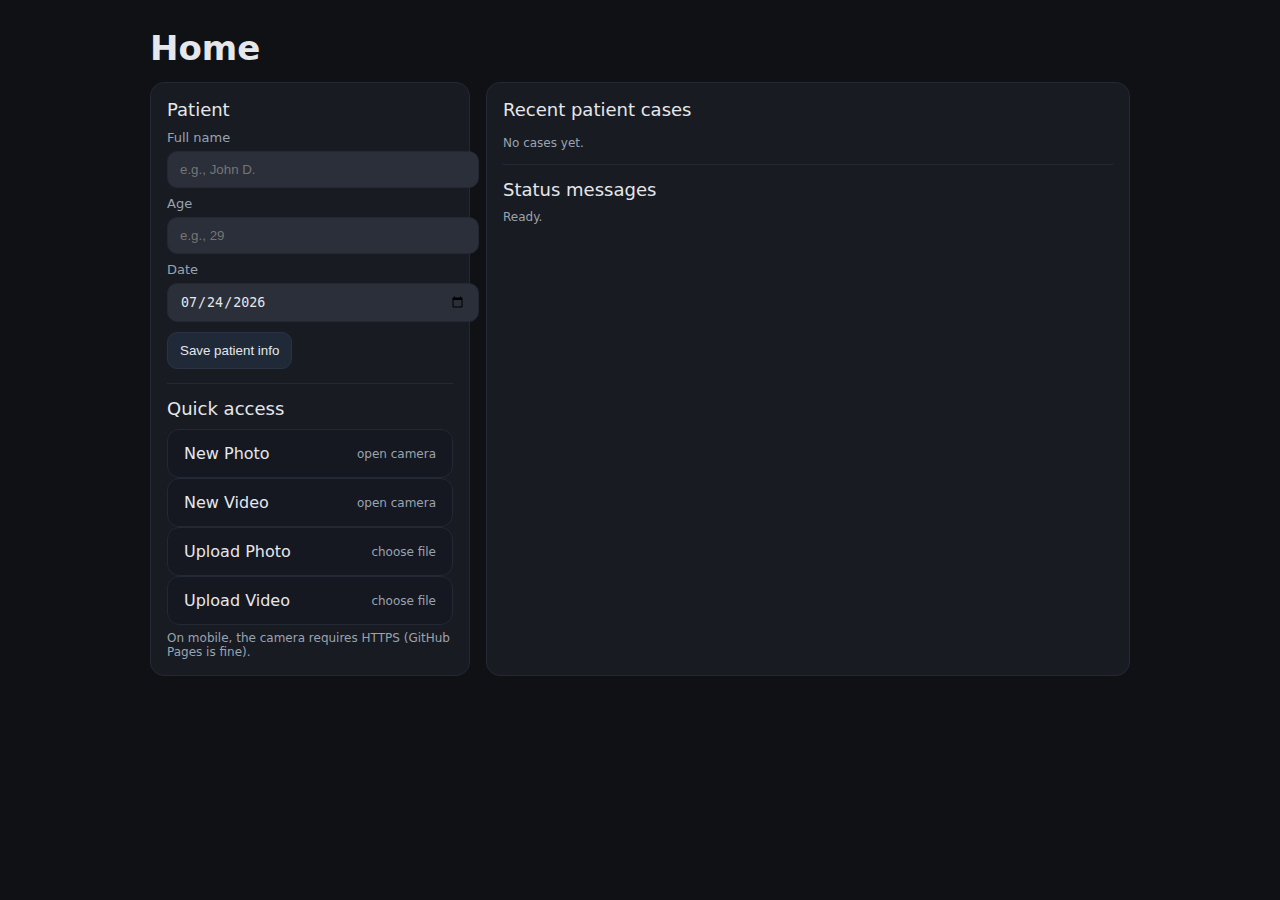
<file: index.html>
<!DOCTYPE html>
<html lang="en">
  <head>
    <meta charset="utf-8" />
    <meta name="viewport" content="width=device-width, initial-scale=1" />
    <title>TMJ App – Prototype</title>
    <style>
      :root {
        --bg: #0f1115;
        --panel: #181b22;
        --muted: #9aa3af;
        --text: #e5e7eb;
        --accent: #6ee7b7;
        --accent2: #93c5fd;
        --warn: #fbbf24;
        --ready: #60a5fa;
        --btn: #2a2f3a;
        --border: #232835;
      }
      html,
      body {
        margin: 0;
        padding: 0;
        background: var(--bg);
        color: var(--text);
        font-family: ui-sans-serif, system-ui, Segoe UI, Roboto, Helvetica,
          Arial;
      }
      .wrap {
        max-width: 980px;
        margin: 28px auto;
        padding: 0 16px;
      }
      h1 {
        font-size: 34px;
        margin: 0 0 14px;
      }
      .grid {
        display: grid;
        grid-template-columns: 1fr;
        gap: 16px;
      }
      @media (min-width: 860px) {
        .grid {
          grid-template-columns: 320px 1fr;
        }
      }
      .panel {
        background: var(--panel);
        border: 1px solid var(--border);
        border-radius: 14px;
        padding: 16px;
      }
      .title {
        font-size: 18px;
        margin: 0 0 10px;
      }
      label {
        display: block;
        font-size: 13px;
        color: var(--muted);
        margin: 8px 0 6px;
      }
      input,
      button,
      select {
        background: var(--btn);
        color: var(--text);
        border: 1px solid var(--border);
        border-radius: 10px;
        padding: 10px 12px;
      }
      input,
      select {
        width: 100%;
      }
      button {
        cursor: pointer;
      }
      button.primary {
        background: #1f2937;
        border-color: #2b3342;
      }
      .row {
        display: flex;
        gap: 10px;
        flex-wrap: wrap;
      }
      .quick a {
        display: flex;
        justify-content: space-between;
        align-items: center;
        background: #151821;
        border: 1px solid var(--border);
        padding: 14px 16px;
        border-radius: 12px;
        color: var(--text);
        text-decoration: none;
      }
      .quick a .hint {
        color: var(--muted);
        font-size: 12px;
      }
      .quick a:hover {
        border-color: #2b3342;
      }
      .badge {
        font-size: 12px;
        padding: 5px 8px;
        border-radius: 999px;
      }
      .await {
        background: #3a2e11;
        color: #facc15;
      }
      .ready {
        background: #12243d;
        color: #93c5fd;
      }
      .list {
        display: flex;
        flex-direction: column;
        gap: 10px;
      }
      .case {
        display: flex;
        gap: 12px;
        align-items: center;
        background: #141820;
        border: 1px solid var(--border);
        border-radius: 12px;
        padding: 10px;
      }
      .thumb {
        width: 60px;
        height: 60px;
        background: #000;
        border-radius: 8px;
        object-fit: cover;
      }
      .kvs {
        display: flex;
        gap: 10px;
        margin-top: 8px;
      }
      .muted {
        color: var(--muted);
      }
      .status {
        margin-left: auto;
      }
      .note {
        color: var(--muted);
        font-size: 12px;
        margin-top: 6px;
      }
      .sep {
        height: 1px;
        background: var(--border);
        margin: 14px 0;
      }

      /* Webcam modal */
      #camModal {
        position: fixed;
        inset: 0;
        background: rgba(0, 0, 0, 0.7);
        display: none;
        align-items: center;
        justify-content: center;
        z-index: 50;
      }
      #camBox {
        background: #111826;
        border: 1px solid #232835;
        border-radius: 12px;
        padding: 16px;
        width: min(720px, 92vw);
      }
      #camVideo {
        width: 100%;
        background: #000;
        border-radius: 8px;
      }
      #camBtns {
        display: flex;
        gap: 10px;
        margin-top: 10px;
      }
    </style>
  </head>
  <body>
    <div class="wrap">
      <h1>Home</h1>

      <div class="grid">
        <!-- LEFT: Patient + Quick access -->
        <div class="panel">
          <div class="title">Patient</div>
          <label>Full name</label>
          <input id="pName" placeholder="e.g., John D." />
          <label>Age</label>
          <input
            id="pAge"
            type="number"
            min="0"
            max="120"
            placeholder="e.g., 29"
          />
          <label>Date</label>
          <input id="pDate" type="date" />
          <div class="row" style="margin-top: 10px">
            <button id="savePatient" class="primary">Save patient info</button>
            <span id="saveMsg" class="note"></span>
          </div>

          <div class="sep"></div>
          <div class="title" style="margin-top: 4px">Quick access</div>
          <div class="quick">
            <a href="#" id="newPhoto"
              ><span>New Photo</span><span class="hint">open camera</span></a
            >
            <a href="#" id="newVideo"
              ><span>New Video</span><span class="hint">open camera</span></a
            >
            <a href="#" id="uploadPhoto"
              ><span>Upload Photo</span><span class="hint">choose file</span></a
            >
            <a href="#" id="uploadVideo"
              ><span>Upload Video</span><span class="hint">choose file</span></a
            >
          </div>

          <!-- Hidden inputs for mobile native camera & uploads -->
          <input
            id="photoPicker"
            type="file"
            accept="image/*"
            capture="environment"
            style="display: none"
          />
          <input
            id="videoPicker"
            type="file"
            accept="video/*"
            capture="environment"
            style="display: none"
          />
          <input
            id="photoUpload"
            type="file"
            accept="image/*"
            style="display: none"
          />
          <input
            id="videoUpload"
            type="file"
            accept="video/*"
            style="display: none"
          />
          <div class="note">
            On mobile, the camera requires HTTPS (GitHub Pages is fine).
          </div>
        </div>

        <!-- RIGHT: Recent cases + Messages -->
        <div class="panel">
          <div class="title">Recent patient cases</div>
          <div id="caseList" class="list"></div>

          <div class="sep"></div>
          <div class="title">Status messages</div>
          <div id="messages" class="note">Ready.</div>
        </div>
      </div>
    </div>

    <!-- Webcam modal (desktop) -->
    <div id="camModal">
      <div id="camBox">
        <div style="font-weight: 600; margin-bottom: 8px">Camera</div>
        <video id="camVideo" autoplay playsinline muted></video>
        <div id="camBtns">
          <button id="snapPhoto">Capture photo</button>
          <button id="startRec">Start recording</button>
          <button id="stopRec" disabled>Stop</button>
          <button id="closeCam">Close</button>
        </div>
      </div>
    </div>

    <script src="app.js"></script>
  </body>
</html>
</file>
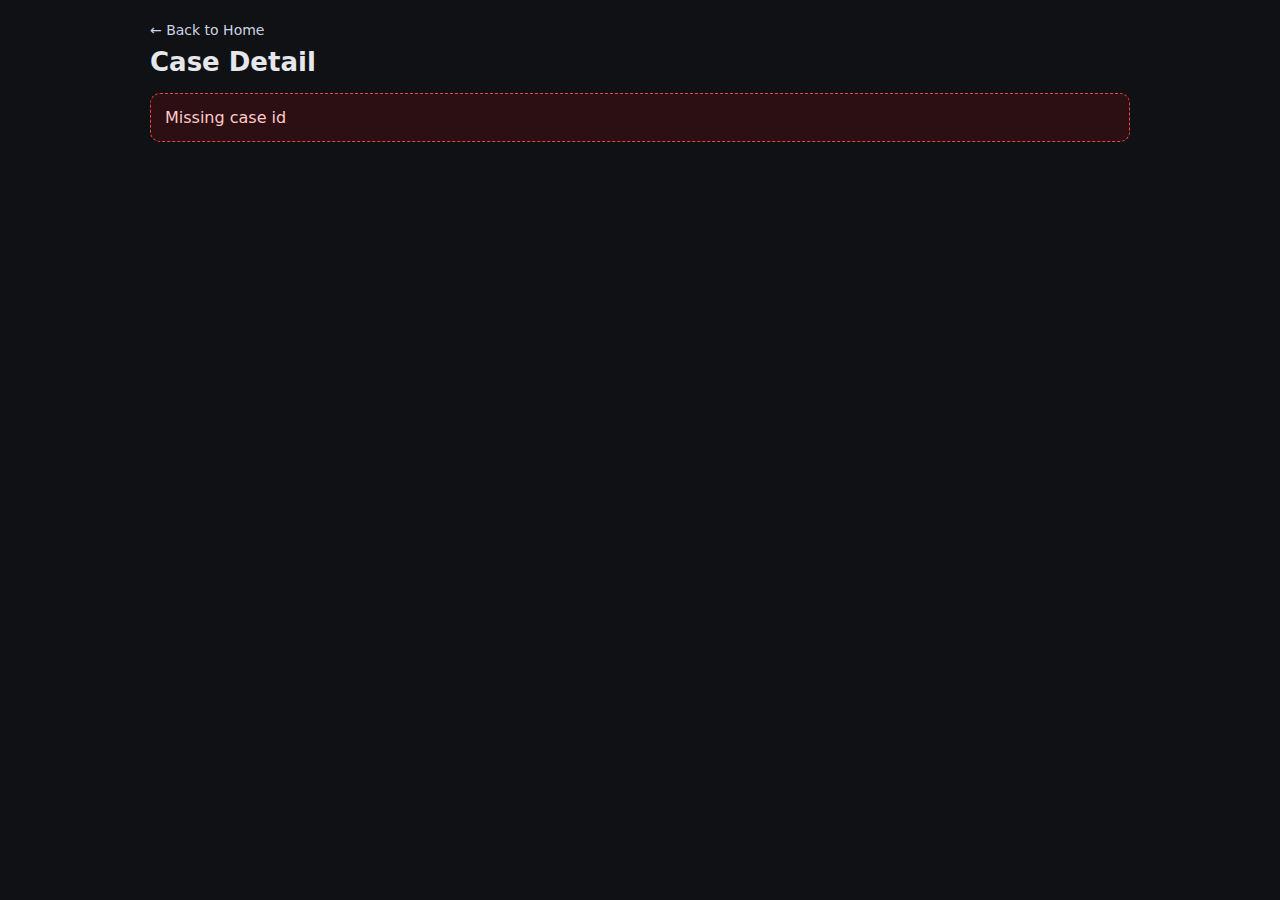
<file: case.html>
<!DOCTYPE html>
<html lang="en">
  <head>
    <meta charset="utf-8" />
    <meta name="viewport" content="width=device-width, initial-scale=1" />
    <title>Case Detail</title>
    <link rel="stylesheet" href="case.css" />
  </head>

  <body>
    <div class="wrap">
      <a href="index.html" class="back">← Back to Home</a>
      <h1>Case Detail</h1>

      <div id="errorBox" class="error" style="display: none"></div>

      <div class="grid" id="content" style="display: none">
        <!-- LEFT: media viewer -->
        <div class="panel">
          <div class="title">Media</div>
          <div id="mediaBox" class="mediaBox">
            <span class="muted">Loading…</span>
          </div>
          <div id="meta" class="meta"></div>

          <div class="btnRow">
            <button id="runAnalysis" class="small ok" style="display: none">
              Analyze case
            </button>

            <button id="btnCalibrate" class="small ok" style="display: none">
              Calibrate
            </button>
            <span id="calibMsg" class="saved"></span>

            <span id="anMsg" class="saved"></span>
            <div style="flex: 1"></div>
            <button id="deleteCase" class="small danger">Delete Case</button>
          </div>

          <div
            id="analysisBlock"
            class="panel"
            style="margin-top: 16px; display: none"
          >
            <div class="title">Analysis</div>
            <div id="anNums" class="muted" style="margin-bottom: 10px"></div>
            <div
              id="anGrid"
              style="display: grid; grid-template-columns: 1fr 1fr; gap: 10px"
            ></div>
          </div>
        </div>

        <!-- RIGHT: observations -->
        <div class="panel">
          <div class="title">Add clinical observations</div>

          <div class="title" style="margin-top: 4px; margin-bottom: 4px">
            Clicks at Opening / Closing
          </div>

          <div class="threeCols">
            <div class="clickBox">
              <div class="subHeader">Left</div>
              <label class="subLabel">Clicks</label>
              <input
                id="obsClicksLeft"
                type="number"
                min="0"
                step="1"
                placeholder="0"
              />
              <label class="subLabel">Sound</label>
              <div
                class="seg smallSeg"
                role="radiogroup"
                aria-label="Click sound left"
              >
                <input
                  type="radio"
                  id="soundLeftNone"
                  name="soundLeft"
                  value="none"
                /><label for="soundLeftNone">None</label>
                <input
                  type="radio"
                  id="soundLeftClear"
                  name="soundLeft"
                  value="clear"
                /><label for="soundLeftClear">Clear</label>
                <input
                  type="radio"
                  id="soundLeftDiscreet"
                  name="soundLeft"
                  value="discreet"
                /><label for="soundLeftDiscreet">Discreet</label>
              </div>
            </div>

            <div class="clickBox">
              <div class="subHeader">Right</div>
              <label class="subLabel">Clicks</label>
              <input
                id="obsClicksRight"
                type="number"
                min="0"
                step="1"
                placeholder="0"
              />
              <label class="subLabel">Sound</label>
              <div
                class="seg smallSeg"
                role="radiogroup"
                aria-label="Click sound right"
              >
                <input
                  type="radio"
                  id="soundRightNone"
                  name="soundRight"
                  value="none"
                /><label for="soundRightNone">None</label>
                <input
                  type="radio"
                  id="soundRightClear"
                  name="soundRight"
                  value="clear"
                /><label for="soundRightClear">Clear</label>
                <input
                  type="radio"
                  id="soundRightDiscreet"
                  name="soundRight"
                  value="discreet"
                /><label for="soundRightDiscreet">Discreet</label>
              </div>
            </div>

            <div class="clickBox">
              <div class="subHeader">Both</div>
              <label class="subLabel">Clicks</label>
              <input
                id="obsClicksBoth"
                type="number"
                min="0"
                step="1"
                placeholder="0"
              />
              <label class="subLabel">Sound</label>
              <div
                class="seg smallSeg"
                role="radiogroup"
                aria-label="Click sound both"
              >
                <input
                  type="radio"
                  id="soundBothNone"
                  name="soundBoth"
                  value="none"
                /><label for="soundBothNone">None</label>
                <input
                  type="radio"
                  id="soundBothClear"
                  name="soundBoth"
                  value="clear"
                /><label for="soundBothClear">Clear</label>
                <input
                  type="radio"
                  id="soundBothDiscreet"
                  name="soundBoth"
                  value="discreet"
                /><label for="soundBothDiscreet">Discreet</label>
              </div>
            </div>
          </div>

          <label>Central incisors width (mm)</label>
          <input
            id="obsWidth"
            type="number"
            min="0"
            step="0.1"
            placeholder="e.g., 8.5"
          />

          <label style="margin-top: 12px">Notes</label>
          <textarea
            id="obsNotes"
            placeholder="Add any additional observations..."
          ></textarea>

          <div class="btnRow">
            <button id="saveObs" class="ok">Save observations</button>
            <span id="saveMsg" class="saved"></span>
          </div>
        </div>
      </div>
    </div>

    <!-- IMPORTANT: only one script -->
    <script src="case.js" defer></script>
  </body>
</html>
</file>
<file: case.css>
:root {
  --bg: #0f1115;
  --panel: #181b22;
  --muted: #9aa3af;
  --text: #e5e7eb;
  --btn: #2a2f3a;
  --border: #232835;
  --dangerbg: #3b1f23;
}

html,
body {
  margin: 0;
  padding: 0;
  background: var(--bg);
  color: var(--text);
  font-family: ui-sans-serif, system-ui, Segoe UI, Roboto, Helvetica, Arial;
}

.wrap {
  max-width: 980px;
  margin: 20px auto;
  padding: 0 16px;
}

a.back {
  text-decoration: none;
  color: #cbd5e1;
  font-size: 14px;
}

h1 {
  font-size: 26px;
  margin: 8px 0 16px;
}

.grid {
  display: grid;
  grid-template-columns: 1fr;
  gap: 16px;
}

@media (min-width: 920px) {
  .grid {
    grid-template-columns: 60% 40%;
  }
}

.panel {
  background: var(--panel);
  border: 1px solid var(--border);
  border-radius: 14px;
  padding: 16px;
}

.title {
  font-weight: 600;
  margin-bottom: 8px;
}

label {
  display: block;
  font-size: 13px;
  color: var(--muted);
  margin: 10px 0 6px;
}

input,
textarea,
button {
  width: 100%;
  background: var(--btn);
  color: var(--text);
  border: 1px solid var(--border);
  border-radius: 10px;
  padding: 10px 12px;
}

textarea {
  min-height: 110px;
  resize: vertical;
}

.seg {
  display: flex;
  gap: 8px;
  flex-wrap: wrap;
}

.seg input {
  display: none;
}

.seg label {
  user-select: none;
  cursor: pointer;
  background: #141820;
  border: 1px solid var(--border);
  border-radius: 10px;
  padding: 8px 12px;
  color: #d1d5db;
}

.seg input:checked + label {
  outline: 2px solid #334155;
}

.muted {
  color: var(--muted);
}

.mediaBox {
  position: relative;
  background: #0b0e14;
  border: 1px solid var(--border);
  border-radius: 12px;
  overflow: hidden;
  min-height: 120px;
  display: flex;
  align-items: center;
  justify-content: center;
}

.mediaBox img,
.mediaBox video {
  display: block;
  width: 100%;
  height: auto;
}

/* MOBILE FIX: disable browser touch gestures on image */
.mediaBox img {
  touch-action: none;
}

.meta {
  font-size: 13px;
  color: var(--muted);
  margin-top: 8px;
}

.btnRow {
  display: flex;
  gap: 10px;
  margin-top: 10px;
  align-items: center;
}

.danger {
  background: var(--dangerbg);
  color: #fecaca;
  border-color: #5a1f27;
}

.ok {
  background: #1f2937;
  border-color: #2b3342;
}

.small {
  font-size: 12px;
  padding: 6px 10px;
  width: auto;
}

.saved {
  font-size: 12px;
  color: var(--muted);
  margin-top: 6px;
}

.error {
  padding: 14px;
  border: 1px dashed #ef4444;
  border-radius: 10px;
  background: #2b0f13;
  color: #fecaca;
}

.threeCols {
  display: grid;
  grid-template-columns: repeat(3, 1fr);
  gap: 12px;
  margin-top: 6px;
  margin-bottom: 16px;
}

.clickBox {
  background: #141820;
  border: 1px solid var(--border);
  padding: 12px;
  border-radius: 12px;
}

.subHeader {
  font-weight: 600;
  margin-bottom: 6px;
  font-size: 13px;
  color: #e5e7eb;
}

.subLabel {
  font-size: 12px;
  color: var(--muted);
  margin: 6px 0 4px;
}

.smallSeg label {
  padding: 4px 8px;
  font-size: 11px;
}

/* overlay for calibration drawing */
.mediaBox canvas.calibOverlay {
  position: absolute;
  inset: 0;
  width: 100%;
  height: 100%;
  pointer-events: none;
}
</file>
